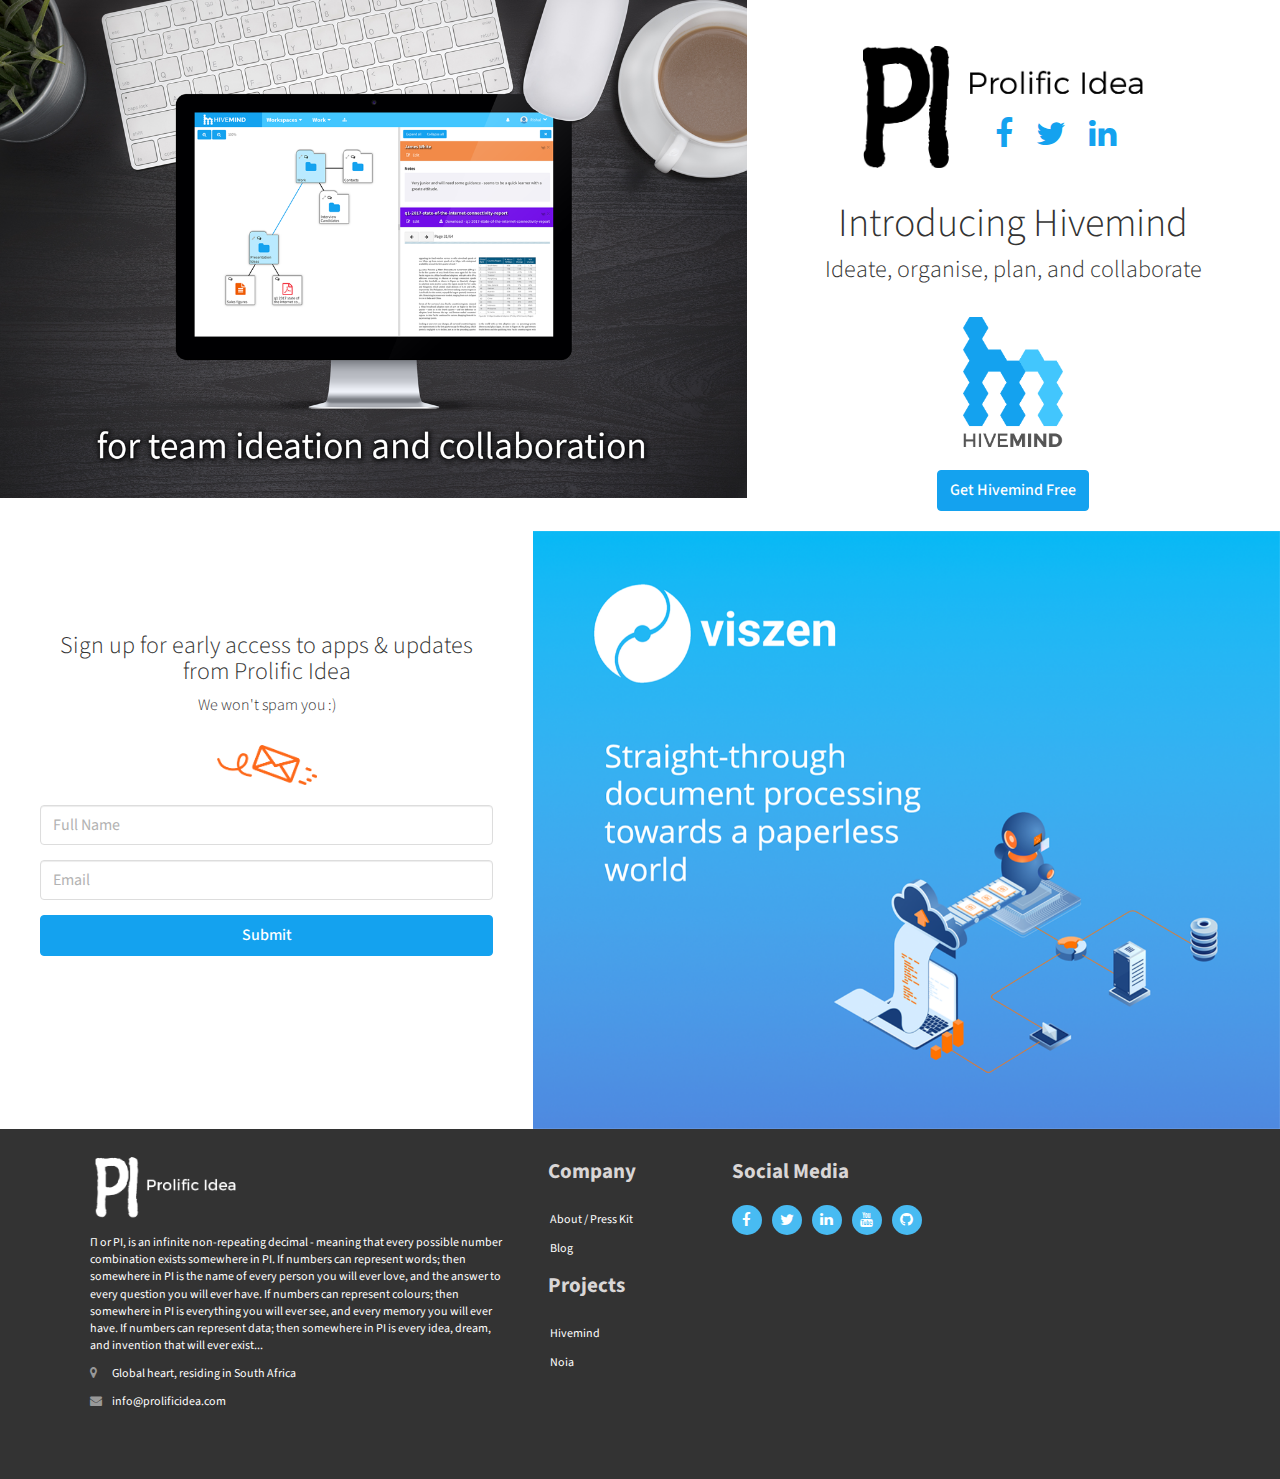
<file: index.html>
<!DOCTYPE html>
<html lang="en">

<head>
    <meta charset="utf-8">
    <meta name="viewport" content="width=device-width, initial-scale=1.0">
    <meta name="description" content="Growing Ideas">
    <meta name="author" content="Prolific Idea">
    <meta name="keyword" content="Prolific, Prolific Idea, Idea, Ideas, Hivemind, Viszen, getHivemind, Innovation, Software, Technology">

    <!-- Chrome, Firefox OS and Opera -->
    <meta name="theme-color" content="#14A2EF">
    <!-- Windows Phone -->
    <meta name="msapplication-navbutton-color" content="#14A2EF">
    <!-- iOS Safari -->
    <meta name="apple-mobile-web-app-status-bar-style" content="#14A2EF">

    <link rel="apple-touch-icon-precomposed" sizes="57x57" href="assets/images/favicons/apple-touch-icon-57x57.png" />
    <link rel="apple-touch-icon-precomposed" sizes="114x114" href="assets/images/favicons/apple-touch-icon-114x114.png" />
    <link rel="apple-touch-icon-precomposed" sizes="72x72" href="assets/images/favicons/apple-touch-icon-72x72.png" />
    <link rel="apple-touch-icon-precomposed" sizes="144x144" href="assets/images/favicons/apple-touch-icon-144x144.png" />
    <link rel="apple-touch-icon-precomposed" sizes="60x60" href="assets/images/favicons/apple-touch-icon-60x60.png" />
    <link rel="apple-touch-icon-precomposed" sizes="120x120" href="assets/images/favicons/apple-touch-icon-120x120.png" />
    <link rel="apple-touch-icon-precomposed" sizes="76x76" href="assets/images/favicons/apple-touch-icon-76x76.png" />
    <link rel="apple-touch-icon-precomposed" sizes="152x152" href="assets/images/favicons/apple-touch-icon-152x152.png" />
    <link rel="icon" type="image/png" href="assets/images/favicons/favicon-196x196.png" sizes="196x196" />
    <link rel="icon" type="image/png" href="assets/images/favicons/favicon-96x96.png" sizes="96x96" />
    <link rel="icon" type="image/png" href="assets/images/favicons/favicon-32x32.png" sizes="32x32" />
    <link rel="icon" type="image/png" href="assets/images/favicons/favicon-16x16.png" sizes="16x16" />
    <link rel="icon" type="image/png" href="assets/images/favicons/favicon-128.png" sizes="128x128" />
    <meta name="application-name" content="&nbsp;"/>
    <meta name="msapplication-TileColor" content="#333333" />
    <meta name="msapplication-TileImage" content="assets/images/favicons/mstile-144x144.png" />
    <meta name="msapplication-square70x70logo" content="assets/images/favicons/mstile-70x70.png" />
    <meta name="msapplication-square150x150logo" content="assets/images/favicons/mstile-150x150.png" />
    <meta name="msapplication-wide310x150logo" content="assets/images/favicons/mstile-310x150.png" />
    <meta name="msapplication-square310x310logo" content="assets/images/favicons/mstile-310x310.png" />

    <title>Prolific Idea</title>
    <meta name="google-site-verification" content="eXaHAu-mgDh5c1QF0vzFhfYkJQYTFEjUQxqdMQZ5_5I" />

    <link href="assets/lib/bootstrap/css/bootstrap.css" rel="stylesheet">
    <link href="assets/lib/site/css/site.css" rel="stylesheet">
    <link href="assets/lib/site/css/footer.css" rel="stylesheet">
    <link href="assets/lib/font-awesome/css/font-awesome.css" rel="stylesheet" />

    <!-- HTML5 shim and Respond.js IE8 support of HTML5 elements and media queries -->
    <!--[if lt IE 9]>
      <script src="https://oss.maxcdn.com/libs/html5shiv/3.7.0/html5shiv.js"></script>
      <script src="https://oss.maxcdn.com/libs/respond.js/1.4.2/respond.min.js"></script>
    <![endif]-->

    <script>
        (function(i, s, o, g, r, a, m) {
            i['GoogleAnalyticsObject'] = r;
            i[r] = i[r] || function() {
                (i[r].q = i[r].q || []).push(arguments)
            }, i[r].l = 1 * new Date();
            a = s.createElement(o),
            m = s.getElementsByTagName(o)[0];
            a.async = 1;
            a.src = g;
            m.parentNode.insertBefore(a, m)
        })(window, document, 'script', '//www.google-analytics.com/analytics.js', 'ga');

        ga('create', 'UA-29961204-2', 'auto');
        ga('send', 'pageview');
    </script>
    
    <!-- Hotjar Tracking Code for http://prolificidea.com -->
    <script>
        (function(h,o,t,j,a,r){
            h.hj=h.hj||function(){(h.hj.q=h.hj.q||[]).push(arguments)};
            h._hjSettings={hjid:183151,hjsv:5};
            a=o.getElementsByTagName('head')[0];
            r=o.createElement('script');r.async=1;
            r.src=t+h._hjSettings.hjid+j+h._hjSettings.hjsv;
            a.appendChild(r);
        })(window,document,'//static.hotjar.com/c/hotjar-','.js?sv=');
    </script>

</head>

<body>
    <section id="container">
        <section id="main-content">
            <div class="row">
                <div class="col-lg-5 col-lg-push-7 main-block action-block">
                    <div class="header">
                        <img src="assets/images/pi-logo-full-black.png">
                        <div class="header-links">
                            <a class="fa fa-2x fa-facebook" href="https://www.facebook.com/prolificidea" target="_blank"></a>
                            <a class="fa fa-2x fa-twitter" href="https://twitter.com/ProlificIdea" target="_blank"></a>
                            <a class="fa fa-2x fa-linkedin" href="https://www.linkedin.com/company/prolific-idea" target="_blank"></a>
                        </div>
                    </div>
                    <h2>Introducing Hivemind</h2>
                    <h4>Ideate, organise, plan, and collaborate</h4>
                    <br/>
                    <a class="header-project-link" href="https://gethivemind.com" target="_blank"><img src="assets/images/hivemind-logo.png"></a>
                    <br/><br/>
                    <a class="btn btn-primary" href="https://gethivemind.com" target="_blank">Get Hivemind Free</a>
                </div>
                <div class="col-lg-7 col-lg-pull-5">
                    <a href="https://gethivemind.com" target="_blank">
                        <div id="mainCarousel" class="carousel slide carousel-fade" data-ride="carousel">
                            <div class="carousel-inner">
                                <div class="item active">
                                    <img src="assets/images/hivemind-showcase-work.png" alt="Hivemind for work">
                                </div>

                                <div class="item">
                                    <img src="assets/images/hivemind-showcase-school.png" alt="Hivemind for school">
                                </div>

                                <div class="item">
                                    <img src="assets/images/hivemind-showcase-home.png" alt="Hivemind for home">
                                </div>

                                <div class="item">
                                    <img src="assets/images/hivemind-showcase-travel.png" alt="Hivemind for travel">
                                </div>

                            </div>
                        </div>
                    </a>
                </div>
            </div>

            <div class="row">
                <div class="col-lg-5 main-block subscribe-block">
                    <h4>Sign up for early access to apps & updates from Prolific Idea</h4>
                    <h5>We won't spam you :)</h5>
                    <img src="assets/images/site-subscribe.png">
                    <form id="pi-sub-form" name="pi-sub-form" novalidate>
                        <div class="form-group">
                            <input type="text" class="form-control" name="pi-sub-full_name" id="pi-sub-full_name" placeholder="Full Name">
                        </div>
                        <div class="form-group">
                            <input type="email" class="form-control" name="pi-sub-email" id="pi-sub-email" placeholder="Email">
                        </div>
                        <button type="submit" class="btn btn-primary" name="pi-sub-submit" id="pi-sub-submit">Submit</button>
                    </form>
                </div>
                <div class="col-lg-7">
                    <div id="secondaryCarousel" class="carousel" data-ride="carousel">
                        <div class="carousel-inner">
                            <div class="item active">
                                <a href="https://www.viszen.tech" target="_blank"><img src="assets/images/viszen-showcase-overview.png" alt="Noia"></a>
                            </div>
                        </div>
                    </div>
                </div>
            </div>
        </section>

        <footer>
            <div class="container">
                <div class="row footer">
                    <div class="col-lg-5 col-md-5 col-sm-6 col-xs-12 footer-col">
                        <div class="logofooter">
                            <img src="assets/images/pi-logo-full-white.png" width="150">
                        </div>
                        <p>&#928; or PI, is an infinite non-repeating decimal - meaning that every possible number combination exists somewhere in PI. If numbers can represent words; then somewhere in PI is the name of every person you will ever love, and the answer to every question you will ever have. If numbers can represent colours; then somewhere in PI is everything you will ever see, and every memory you will ever have. If numbers can represent data; then somewhere in PI is every idea, dream, and invention that will ever exist...</p>
                        <p><i class="fa fa-map-marker"></i> Global heart, residing in South Africa</p>
                        <p><i class="fa fa-envelope"></i> info@prolificidea.com</p>

                    </div>
                    <div class="col-lg-2 col-md-2 col-sm-6 col-xs-12 footer-col">
                        <h6 class="heading7">Company</h6>
                        <ul class="footer-ul">
                            <li><a href="presskit.html" target="_blank"> About / Press Kit</a></li>
                            <li><a href="http://blog.prolificidea.com" target="_blank"> Blog</a></li>
                        </ul>
                        <h6 class="heading7">Projects</h6>
                        <ul class="footer-ul">
                            <li><a href="https://gethivemind.com" target="_blank"> Hivemind</a></li>
                            <li><a href="https://thenoia.com" target="_blank"> Noia</a></li>
                        </ul>
                    </div>
                    <div class="col-lg-4 col-md-4 col-sm-6 col-xs-12 footer-col">
                        <h6 class="heading7">Social Media</h6>
                        <ul class="footer-social">
                            <li>
                                <a href="https://www.facebook.com/prolificidea" target="_blank">
                                    <i class="fa fa-facebook social-icon" aria-hidden="true"></i>
                                </a>
                            </li>
                            <li>
                                <a href="https://twitter.com/ProlificIdea" target="_blank">
                                    <i class="fa fa-twitter social-icon" aria-hidden="true"></i>
                                </a>
                            </li>
                            <li>
                                <a href="https://www.linkedin.com/company/prolific-idea" target="_blank">
                                    <i class="fa fa-linkedin social-icon" aria-hidden="true"></i>
                                </a>
                            </li>
                            <li>
                                <a href="https://www.youtube.com/channel/UC8psaqItjnINKQmK5TRRsvg" target="_blank">
                                    <i class="fa fa-youtube social-icon" aria-hidden="true"></i>
                                </a>
                            </li>
                            <li>
                                <a href="https://github.com/prolific-idea" target="_blank">
                                    <i class="fa fa-github social-icon" aria-hidden="true"></i>
                                </a>
                            </li>
                        </ul>
                    </div>
                </div>
            </div>
        </footer>

    </section>

    <div id="pi-sub-success" class="modal fade" tabindex="-1" role="dialog">
        <div class="modal-dialog" role="document">
            <div class="modal-content">
                <div class="modal-body">
                    <p>You're successfully subscribed to Prolific Idea</p>
                </div>
                <div class="modal-footer">
                    <button type="button" class="btn btn-primary" data-dismiss="modal">Awesome</button>
                </div>
            </div>
        </div>
    </div>

    <div id="pi-sub-validation-email" class="modal fade" tabindex="-1" role="dialog">
        <div class="modal-dialog" role="document">
            <div class="modal-content">
                <div class="modal-body">
                    <p>Please provide a valid email address</p>
                </div>
                <div class="modal-footer">
                    <button type="button" class="btn btn-primary" data-dismiss="modal">Will do</button>
                </div>
            </div>
        </div>
    </div>

    <div id="pi-sub-validation-empty" class="modal fade" tabindex="-1" role="dialog">
        <div class="modal-dialog" role="document">
            <div class="modal-content">
                <div class="modal-body">
                    <p>Please enter a vaild name and email address</p>
                </div>
                <div class="modal-footer">
                    <button type="button" class="btn btn-primary" data-dismiss="modal">Will do</button>
                </div>
            </div>
        </div>
    </div>

    <!-- js placed at the end of the document so the pages load faster -->
    <script src="assets/lib/jquery/js/jquery-1.8.3.min.js"></script>
    <script src="assets/lib/bootstrap/js/bootstrap.min.js"></script>

    <script type="application/javascript">
        $(document).ready(function() {

            var $subForm = $("#pi-sub-form");
            var url = 'https://script.google.com/macros/s/AKfycbyMLPio6dKtCt8JFoeBG2xujIDhj04UBiBVV5IlYphCG_vS8Rg/exec';

            $('#pi-sub-submit').on('click', function(e) {
                e.preventDefault();
                var fullName = $("#pi-sub-full_name").val();
                var email = $("#pi-sub-email").val();
                if(fullName && email) {
                    if (validateEmail(email)) {
                        $('#pi-sub-submit').prop('disabled', true);
                        var jqxhr = $.ajax({
                            url: url,
                            method: "GET",
                            dataType: "json",
                            data: $subForm.serializeFormJSON()
                        }).success(function () {
                            $('#pi-sub-success').modal('toggle');
                            $('#pi-sub-submit').prop('disabled', false);
                            fullName = $("#pi-sub-full_name").val('');
                            email = $("#pi-sub-email").val('');
                        });
                    } else {
                        $('#pi-sub-validation-email').modal('toggle');
                    }
                } else {
                    $('#pi-sub-validation-empty').modal('toggle');
                }
            });

        });

        function validateEmail(email) {
            var re = /^(([^<>()[\]\\.,;:\s@\"]+(\.[^<>()[\]\\.,;:\s@\"]+)*)|(\".+\"))@((\[[0-9]{1,3}\.[0-9]{1,3}\.[0-9]{1,3}\.[0-9]{1,3}\])|(([a-zA-Z\-0-9]+\.)+[a-zA-Z]{2,}))$/;
            return re.test(email);
        }

        (function ($) {
            $.fn.serializeFormJSON = function () {
                var o = {};
                var a = this.serializeArray();
                $.each(a, function () {
                    if (o[this.name]) {
                        if (!o[this.name].push) {
                            o[this.name] = [o[this.name]];
                        }
                        o[this.name].push(this.value || '');
                    } else {
                        o[this.name] = this.value || '';
                    }
                });
                return o;
            };
        })(jQuery);


        $('.carousel').carousel({
            interval: 1000 * 5,
            pause: null
        });

    </script>

</body>

</html>
</file>
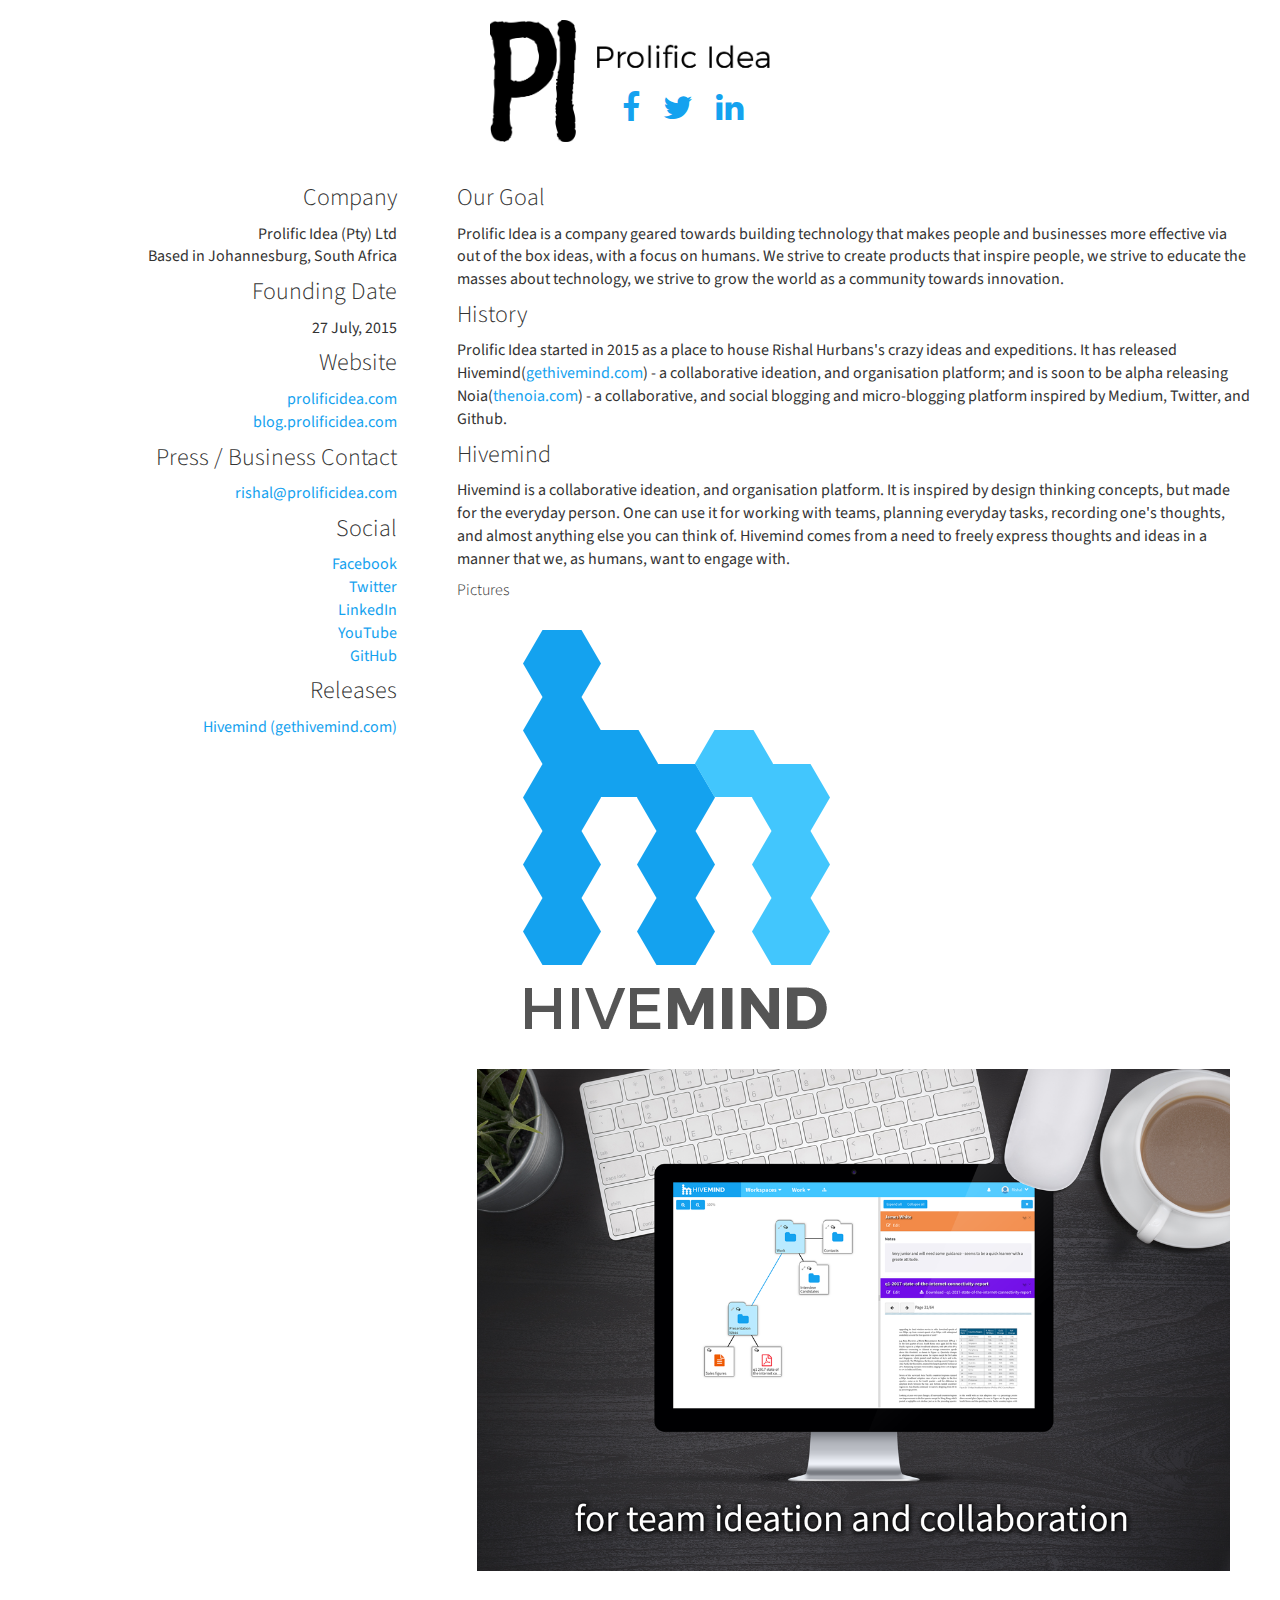
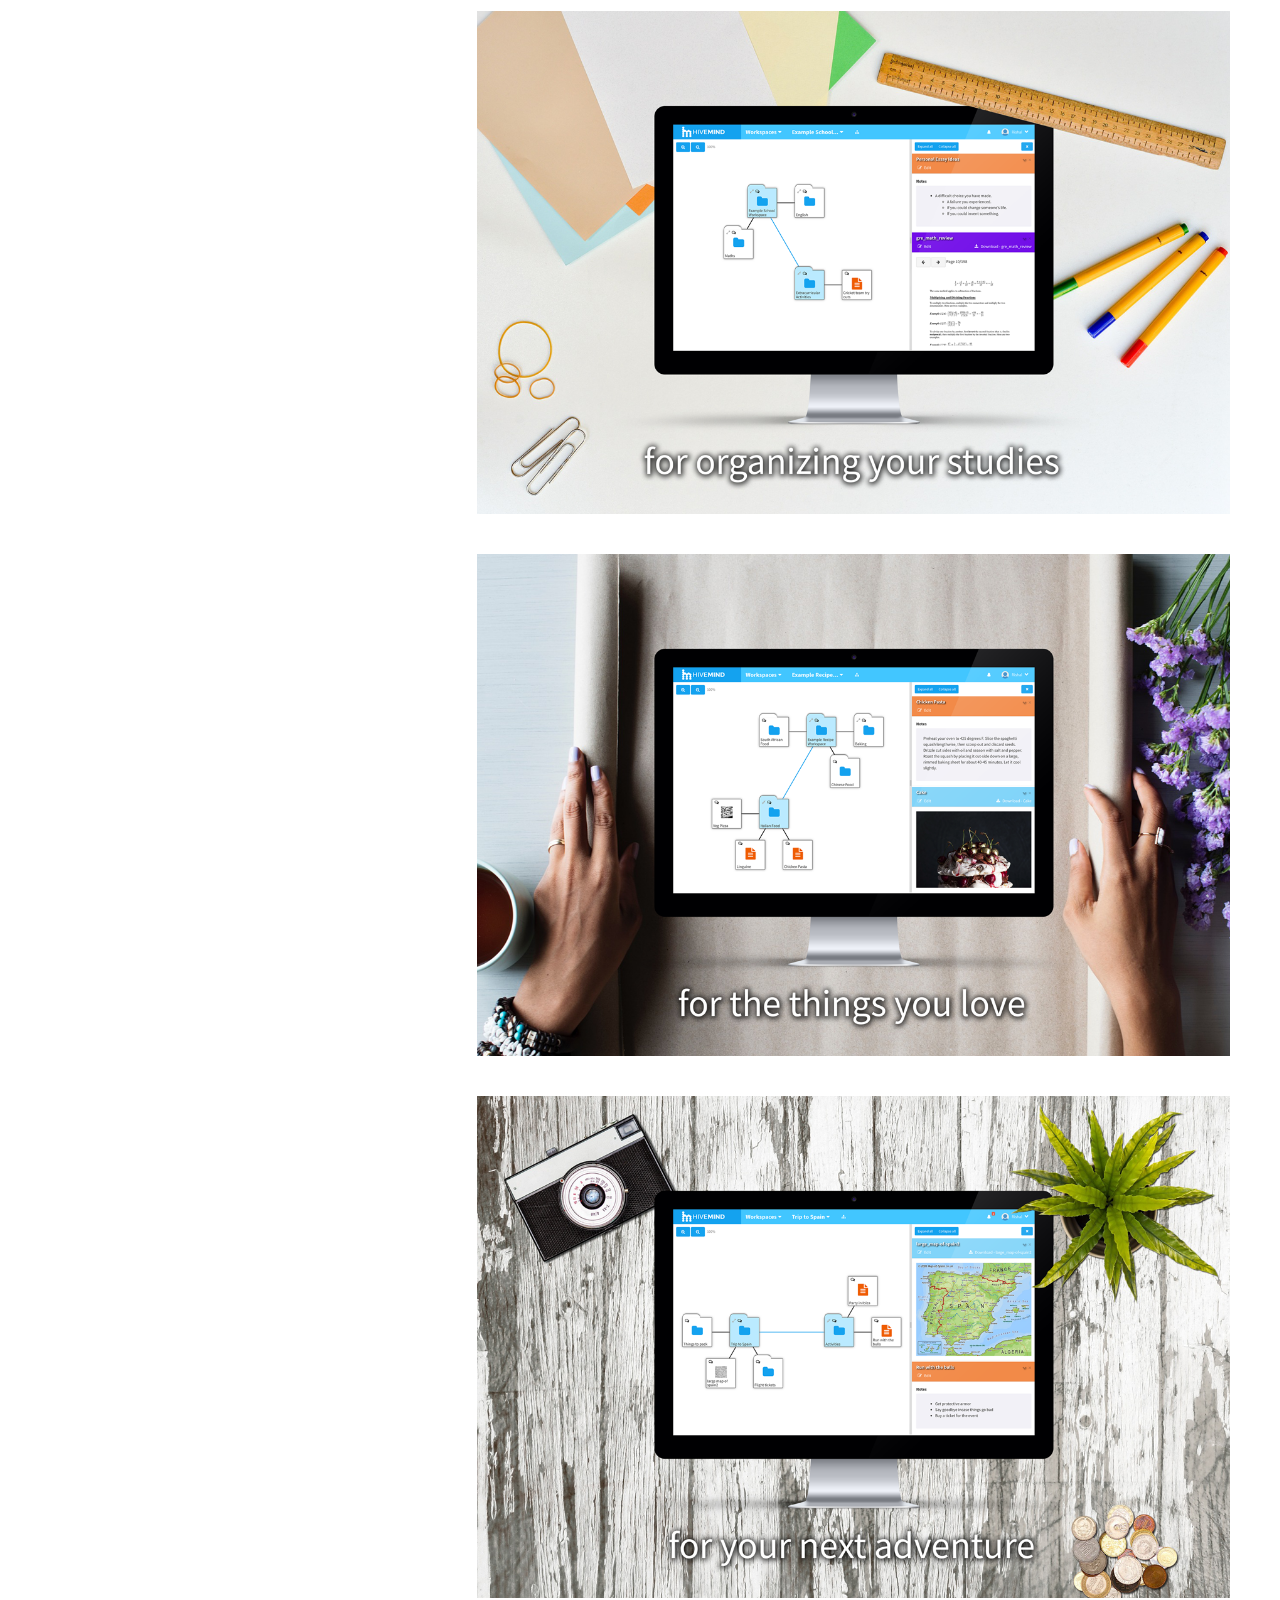
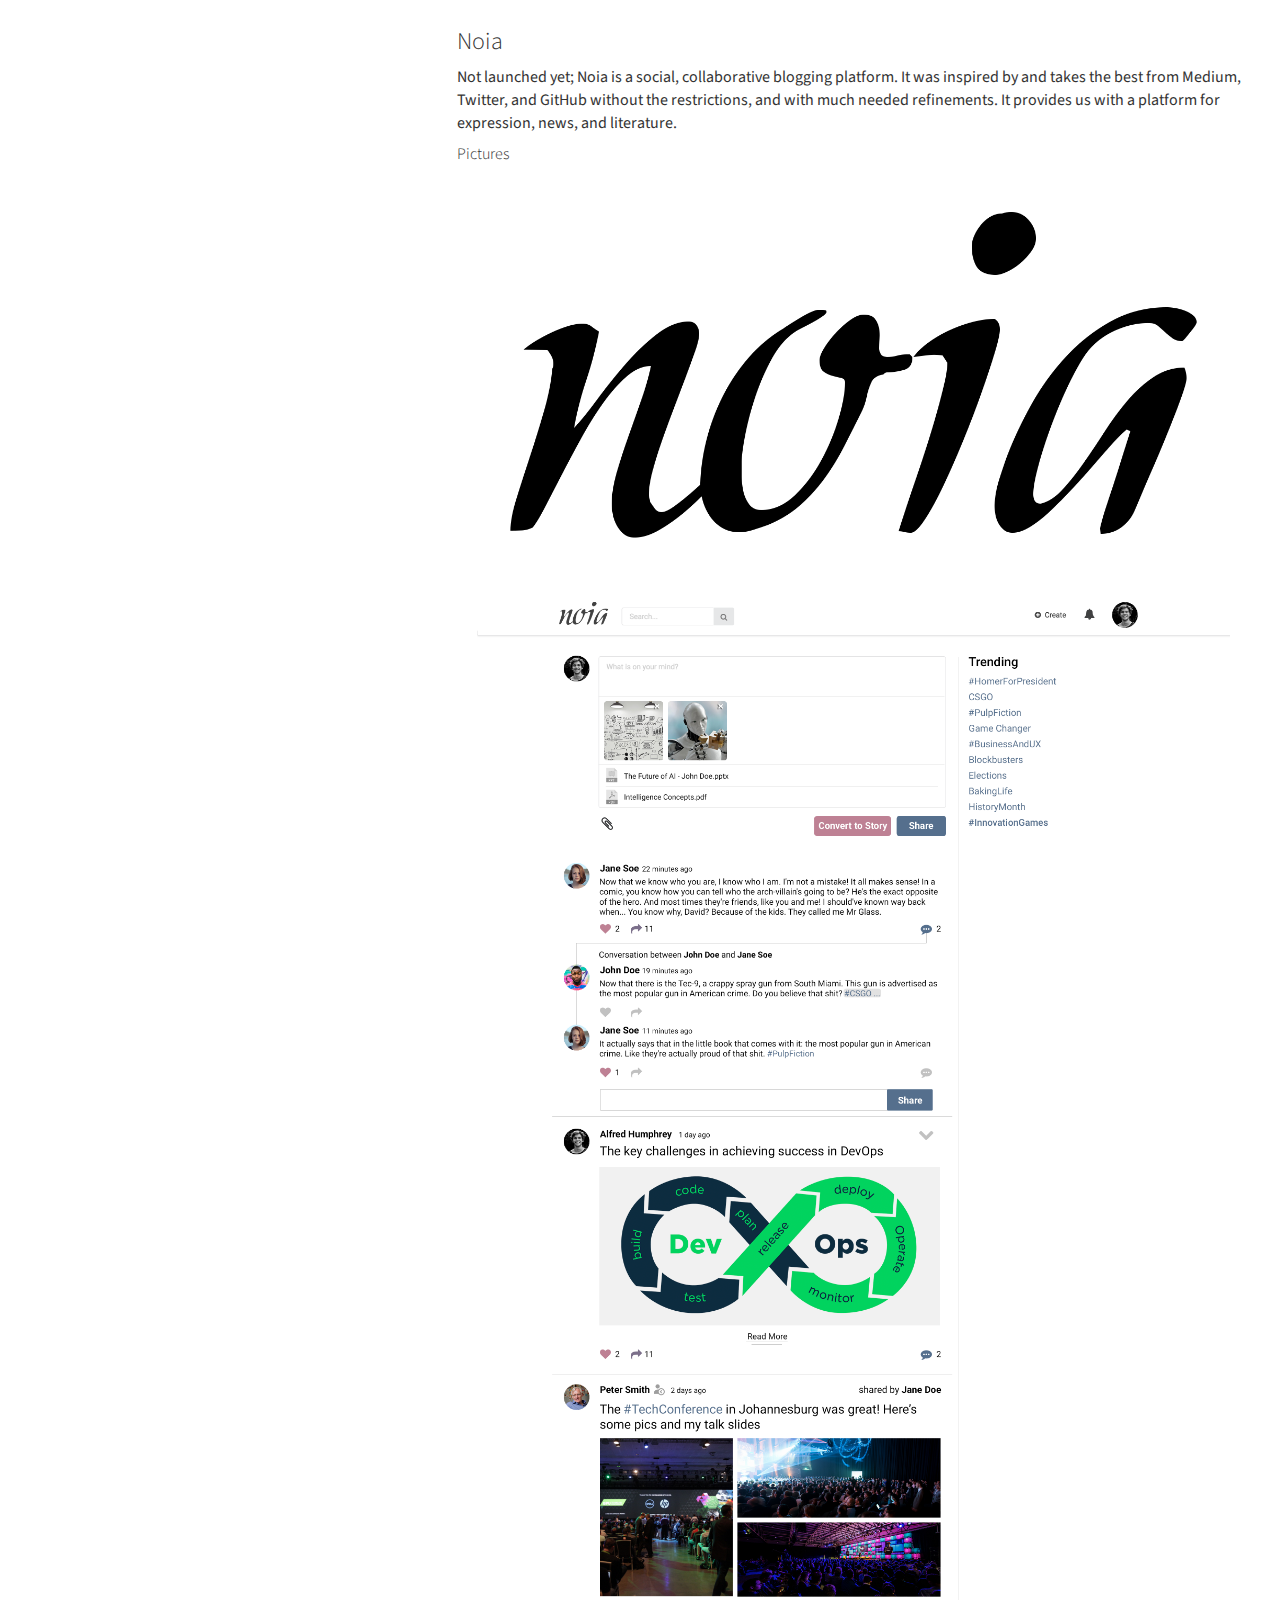
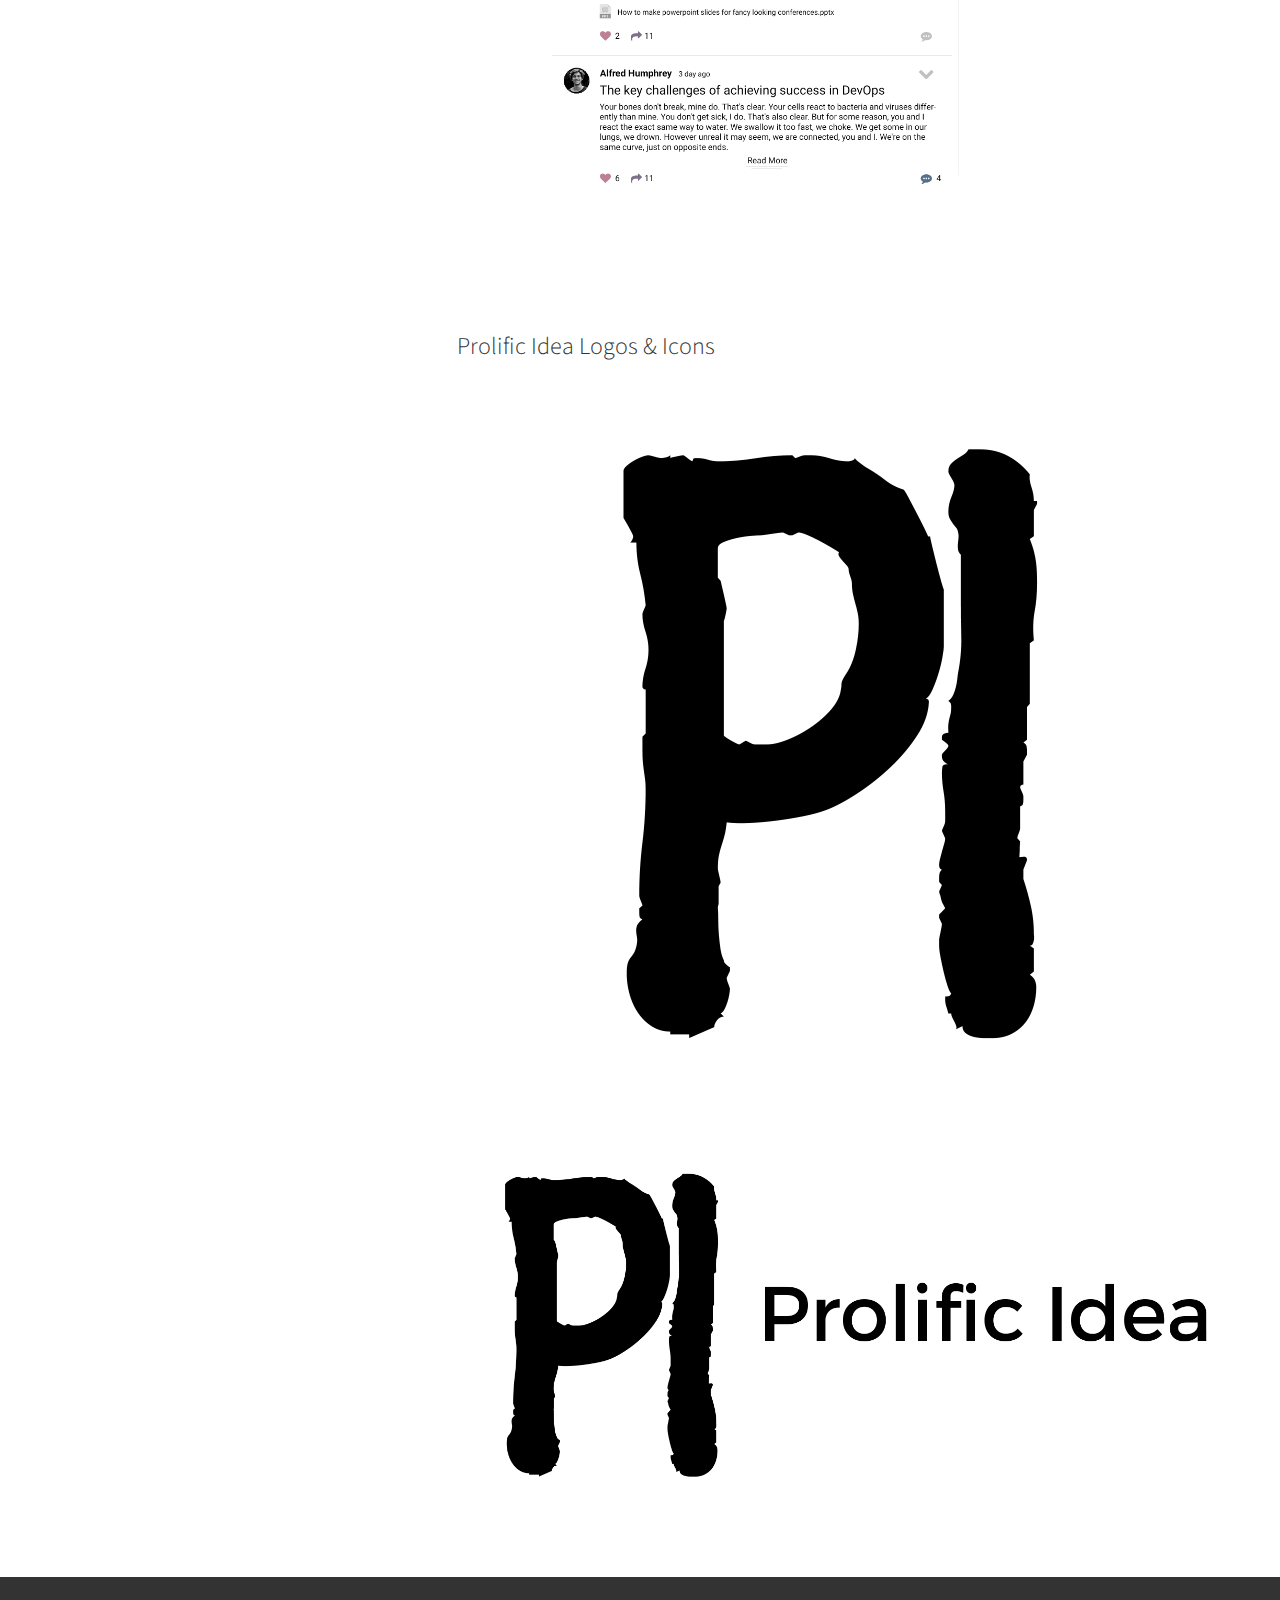
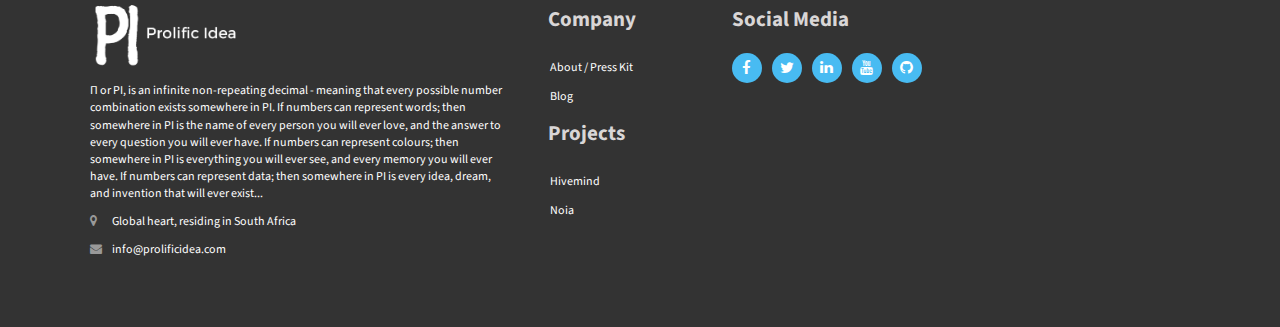
<file: presskit.html>
<!DOCTYPE html>
<html lang="en">

<head>
    <meta charset="utf-8">
    <meta name="viewport" content="width=device-width, initial-scale=1.0">
    <meta name="description" content="Growing Ideas">
    <meta name="author" content="Prolific Idea">
    <meta name="keyword" content="Prolific, Prolific Idea, Idea, Ideas, Hivemind, Noia, getHivemind, Innovation, Software, Technology">

    <!-- Chrome, Firefox OS and Opera -->
    <meta name="theme-color" content="#14A2EF">
    <!-- Windows Phone -->
    <meta name="msapplication-navbutton-color" content="#14A2EF">
    <!-- iOS Safari -->
    <meta name="apple-mobile-web-app-status-bar-style" content="#14A2EF">

    <link rel="apple-touch-icon-precomposed" sizes="57x57" href="assets/images/favicons/apple-touch-icon-57x57.png" />
    <link rel="apple-touch-icon-precomposed" sizes="114x114" href="assets/images/favicons/apple-touch-icon-114x114.png" />
    <link rel="apple-touch-icon-precomposed" sizes="72x72" href="assets/images/favicons/apple-touch-icon-72x72.png" />
    <link rel="apple-touch-icon-precomposed" sizes="144x144" href="assets/images/favicons/apple-touch-icon-144x144.png" />
    <link rel="apple-touch-icon-precomposed" sizes="60x60" href="assets/images/favicons/apple-touch-icon-60x60.png" />
    <link rel="apple-touch-icon-precomposed" sizes="120x120" href="assets/images/favicons/apple-touch-icon-120x120.png" />
    <link rel="apple-touch-icon-precomposed" sizes="76x76" href="assets/images/favicons/apple-touch-icon-76x76.png" />
    <link rel="apple-touch-icon-precomposed" sizes="152x152" href="assets/images/favicons/apple-touch-icon-152x152.png" />
    <link rel="icon" type="image/png" href="assets/images/favicons/favicon-196x196.png" sizes="196x196" />
    <link rel="icon" type="image/png" href="assets/images/favicons/favicon-96x96.png" sizes="96x96" />
    <link rel="icon" type="image/png" href="assets/images/favicons/favicon-32x32.png" sizes="32x32" />
    <link rel="icon" type="image/png" href="assets/images/favicons/favicon-16x16.png" sizes="16x16" />
    <link rel="icon" type="image/png" href="assets/images/favicons/favicon-128.png" sizes="128x128" />
    <meta name="application-name" content="&nbsp;"/>
    <meta name="msapplication-TileColor" content="#333333" />
    <meta name="msapplication-TileImage" content="assets/images/favicons/mstile-144x144.png" />
    <meta name="msapplication-square70x70logo" content="assets/images/favicons/mstile-70x70.png" />
    <meta name="msapplication-square150x150logo" content="assets/images/favicons/mstile-150x150.png" />
    <meta name="msapplication-wide310x150logo" content="assets/images/favicons/mstile-310x150.png" />
    <meta name="msapplication-square310x310logo" content="assets/images/favicons/mstile-310x310.png" />

    <title>Prolific Idea</title>
    <meta name="google-site-verification" content="eXaHAu-mgDh5c1QF0vzFhfYkJQYTFEjUQxqdMQZ5_5I" />

    <link href="assets/lib/bootstrap/css/bootstrap.css" rel="stylesheet">
    <link href="assets/lib/site/css/site.css" rel="stylesheet">
    <link href="assets/lib/site/css/footer.css" rel="stylesheet">
    <link href="assets/lib/font-awesome/css/font-awesome.css" rel="stylesheet" />

    <!-- HTML5 shim and Respond.js IE8 support of HTML5 elements and media queries -->
    <!--[if lt IE 9]>
    <script src="https://oss.maxcdn.com/libs/html5shiv/3.7.0/html5shiv.js"></script>
    <script src="https://oss.maxcdn.com/libs/respond.js/1.4.2/respond.min.js"></script>
    <![endif]-->

    <script>
        (function(i, s, o, g, r, a, m) {
            i['GoogleAnalyticsObject'] = r;
            i[r] = i[r] || function() {
                        (i[r].q = i[r].q || []).push(arguments)
                    }, i[r].l = 1 * new Date();
            a = s.createElement(o),
                    m = s.getElementsByTagName(o)[0];
            a.async = 1;
            a.src = g;
            m.parentNode.insertBefore(a, m)
        })(window, document, 'script', '//www.google-analytics.com/analytics.js', 'ga');

        ga('create', 'UA-29961204-2', 'auto');
        ga('send', 'pageview');
    </script>

    <!-- Hotjar Tracking Code for http://prolificidea.com -->
    <script>
        (function(h,o,t,j,a,r){
            h.hj=h.hj||function(){(h.hj.q=h.hj.q||[]).push(arguments)};
            h._hjSettings={hjid:183151,hjsv:5};
            a=o.getElementsByTagName('head')[0];
            r=o.createElement('script');r.async=1;
            r.src=t+h._hjSettings.hjid+j+h._hjSettings.hjsv;
            a.appendChild(r);
        })(window,document,'//static.hotjar.com/c/hotjar-','.js?sv=');
    </script>

</head>

<body>
<section id="container">
    <section id="main-content">
        <div class="row">
            <div class="header">
                <a href="/"><img src="assets/images/pi-logo-full-black.png"></a>
                <div class="header-links">
                    <a class="fa fa-2x fa-facebook" href="https://www.facebook.com/prolificidea" target="_blank"></a>
                    <a class="fa fa-2x fa-twitter" href="https://twitter.com/ProlificIdea" target="_blank"></a>
                    <a class="fa fa-2x fa-linkedin" href="https://www.linkedin.com/company/prolific-idea" target="_blank"></a>
                </div>
            </div>
        </div>
        <div class="row">
            <div class="col-lg-4 col-md-4 col-sm-4 presskit-block-info" style="text-align: right">
                <h4>Company</h4>
                <ol>
                    <li>Prolific Idea (Pty) Ltd</li>
                    <li>Based in Johannesburg, South Africa</li>
                </ol>
                <h4>Founding Date</h4>
                <ol>
                    <li>27 July, 2015</li>
                </ol>
                <h4>Website</h4>
                <ol>
                    <li><a href="http://prolificidea.com">prolificidea.com</a></li>
                    <li><a href="http://blog.prolificidea.com">blog.prolificidea.com</a></li>
                </ol>
                <h4>Press / Business Contact</h4>
                <ol>
                    <li><a href="mailto:rishal@prolificidea.com">rishal@prolificidea.com</a></li>
                </ol>
                <h4>Social</h4>
                <ol>
                    <li><a target="_blank" href="">Facebook</a></li>
                    <li><a target="_blank" href="">Twitter</a></li>
                    <li><a target="_blank" href="">LinkedIn</a></li>
                    <li><a target="_blank" href="">YouTube</a></li>
                    <li><a target="_blank" href="">GitHub</a></li>
                </ol>
                <h4>Releases</h4>
                <ol>
                    <li><a target="_blank" href="https://gethivemind.com">Hivemind (gethivemind.com)</a></li>
                </ol>
            </div>

            <div class="col-lg-8 col-md-8 col-sm-8 presskit-block-main">
                <h4>Our Goal</h4>
                <p>Prolific Idea is a company geared towards building technology that makes people and businesses more effective via out of the box ideas, with a focus on humans. We strive to create products that inspire people, we strive to educate the masses about technology, we strive to grow the world as a community towards innovation.</p>
                <h4>History</h4>
                <p>Prolific Idea started in 2015 as a place to house Rishal Hurbans's crazy ideas and expeditions. It has released Hivemind(<a target="_blank" href="https://gethivemind.com">gethivemind.com</a>) - a collaborative ideation, and organisation platform; and is soon to be alpha releasing Noia(<a href="http://thenoia.com">thenoia.com</a>) - a collaborative, and social blogging and micro-blogging platform inspired by Medium, Twitter, and Github.</p>
                <h4>Hivemind</h4>
                <p>Hivemind is a collaborative ideation, and organisation platform. It is inspired by design thinking concepts, but made for the everyday person. One can use it for working with teams, planning everyday tasks, recording one's thoughts, and almost anything else you can think of. Hivemind comes from a need to freely express thoughts and ideas in a manner that we, as humans, want to engage with.</p>
                <h5>Pictures</h5>
                <img src="assets/images/hivemind-logo-square.png" alt="Hivemind - Logo">
                <img src="assets/images/hivemind-showcase-work.png" alt="Hivemind - For Work">
                <img src="assets/images/hivemind-showcase-school.png" alt="Hivemind - For School">
                <img src="assets/images/hivemind-showcase-home.png" alt="Hivemind - For Hobby">
                <img src="assets/images/hivemind-showcase-travel.png" alt="Hivemind - For Travel">
                <h4>Noia</h4>
                <p>Not launched yet; Noia is a social, collaborative blogging platform. It was inspired by and takes the best from Medium, Twitter, and GitHub without the restrictions, and with much needed refinements. It provides us with a platform for expression, news, and literature.</p>
                <h5>Pictures</h5>
                <img src="assets/images/noia-logo-black.png" alt="Noia - Logo">
                <img src="assets/images/noia-showcase-home.png" alt="Noia - Home Feed">
                <h4>Prolific Idea Logos & Icons</h4>
                <img src="assets/images/pi-logo-large-short.png" alt="Prolific Idea - Logo - PI">
                <img src="assets/images/pi-logo-large-full.png" alt="Prolific Idea - Logo - Prolific Idea">
            </div>
        </div>
        <br/>
        <br/>
    </section>

    <footer>
        <div class="container">
            <div class="row footer">
                <div class="col-lg-5 col-md-5 col-sm-6 col-xs-12 footer-col">
                    <div class="logofooter">
                        <img src="assets/images/pi-logo-full-white.png" width="150">
                    </div>
                    <p>&#928; or PI, is an infinite non-repeating decimal - meaning that every possible number combination exists somewhere in PI. If numbers can represent words; then somewhere in PI is the name of every person you will ever love, and the answer to every question you will ever have. If numbers can represent colours; then somewhere in PI is everything you will ever see, and every memory you will ever have. If numbers can represent data; then somewhere in PI is every idea, dream, and invention that will ever exist...</p>
                    <p><i class="fa fa-map-marker"></i> Global heart, residing in South Africa</p>
                    <p><i class="fa fa-envelope"></i> info@prolificidea.com</p>

                </div>
                <div class="col-lg-2 col-md-2 col-sm-6 col-xs-12 footer-col">
                    <h6 class="heading7">Company</h6>
                    <ul class="footer-ul">
                        <li><a href="/presskit.html" target="_blank"> About / Press Kit</a></li>
                        <li><a href="http://blog.prolificidea.com" target="_blank"> Blog</a></li>
                    </ul>
                    <h6 class="heading7">Projects</h6>
                    <ul class="footer-ul">
                        <li><a href="https://gethivemind.com" target="_blank"> Hivemind</a></li>
                        <li><a href="https://thenoia.com" target="_blank"> Noia</a></li>
                    </ul>
                </div>
                <div class="col-lg-4 col-md-4 col-sm-6 col-xs-12 footer-col">
                    <h6 class="heading7">Social Media</h6>
                    <ul class="footer-social">
                        <li>
                            <a href="https://www.facebook.com/prolificidea" target="_blank">
                                <i class="fa fa-facebook social-icon" aria-hidden="true"></i>
                            </a>
                        </li>
                        <li>
                            <a href="https://twitter.com/ProlificIdea" target="_blank">
                                <i class="fa fa-twitter social-icon" aria-hidden="true"></i>
                            </a>
                        </li>
                        <li>
                            <a href="https://www.linkedin.com/company/prolific-idea" target="_blank">
                                <i class="fa fa-linkedin social-icon" aria-hidden="true"></i>
                            </a>
                        </li>
                        <li>
                            <a href="https://www.youtube.com/channel/UC8psaqItjnINKQmK5TRRsvg" target="_blank">
                                <i class="fa fa-youtube social-icon" aria-hidden="true"></i>
                            </a>
                        </li>
                        <li>
                            <a href="https://github.com/prolific-idea" target="_blank">
                                <i class="fa fa-github social-icon" aria-hidden="true"></i>
                            </a>
                        </li>
                    </ul>
                </div>
            </div>
        </div>
    </footer>

</section>

<!-- js placed at the end of the document so the pages load faster -->
<script src="assets/lib/jquery/js/jquery-1.8.3.min.js"></script>
<script src="assets/lib/bootstrap/js/bootstrap.min.js"></script>

<script type="application/javascript">
    $(document).ready(function() {

    });
</script>

</body>

</html>
</file>
<file: assets/lib/site/css/site.css>
.centered {
    position: absolute;
    left: 0;
    right: 0;
    margin: auto;
}

.vertical-center {
    float:none;
    display:inline-block;
    vertical-align:middle;
    margin-right:-4px;
}

.carousel-fade .carousel-inner .item {
    -webkit-transition-property: opacity;
    transition-property: opacity;
}
.carousel-fade .carousel-inner .item,
.carousel-fade .carousel-inner .active.left,
.carousel-fade .carousel-inner .active.right {
    opacity: 0;
}
.carousel-fade .carousel-inner .active,
.carousel-fade .carousel-inner .next.left,
.carousel-fade .carousel-inner .prev.right {
    opacity: 1;
}
.carousel-fade .carousel-inner .next,
.carousel-fade .carousel-inner .prev,
.carousel-fade .carousel-inner .active.left,
.carousel-fade .carousel-inner .active.right {
    left: 0;
    -webkit-transform: translate3d(0, 0, 0);
    transform: translate3d(0, 0, 0);
}
.carousel-fade .carousel-control {
    z-index: 2;
}

.main-block {
    height: auto;
    text-align: center;
    padding-bottom: 20px;
}

.main-block-img{

}

.block {
    height: 400px;
}

.block-img {
    width: 100%;
    height: 400px;
}

.subscribe-block {
    text-align: center;
    padding: 40px;
}

@media (min-width: 1200px) {
    .subscribe-block {
        margin-top: 4%
    }
    .action-block {
        margin-top: 2%
    }
}

@media (max-width: 768px) {
    .presskit-block-info {
        text-align: center !important;
        margin-top: 20px;
    }

    .presskit-block-info ol {
        padding: 0px;
    }
}

.subscribe-block img {
    width: 100px;
    height: auto;
    margin: 20px;
}

.subscribe-block button {
    width: 100%;
}

.header {
    text-align: center;
    padding: 20px;
}

.header img {
    width: 300px;
    height: 100%;
}

.header-links {
    margin-left: 85px;
    margin-top: -60px;
}

.header-links a {
    padding: 10px;
}

.header-links a:hover {
    text-decoration: none;
    transition: color 0.2s linear 0s, background 0.1s linear 0s;
    color: #FD6819;
}

.header-project-link img {
    width: 100px;
    height: auto;
}

.presskit-block-info {
    margin-top: 20px;
    padding-right: 30px;
    padding-left: 30px;
}

.presskit-block-main {
    margin-top: 20px;
    padding-right: 30px;
    padding-left: 30px;
}

.presskit-block-main img {
    max-width:100%;
    height: auto;
    padding: 20px;
    text-align: center;
}

.presskit-block h4{
    padding-top: 15px;
}

.modal-open {
    overflow-y: scroll;
}
</file>
<file: assets/lib/site/css/footer.css>
ul, li {
    padding: 0;
    margin: 0;
}

li {
    list-style-type: none;
}

footer {
    background-color: #333333;
    min-height: 350px;
    font-family: "Source Sans Pro", Helvetica, sans-serif;
}

.footer {
    padding: 20px;
}

.footer-col {
    padding-right: 40px;
}

.logofooter {
    margin-bottom: 10px;
    font-size: 25px;
    color: #fff;
    font-weight: 700;
}

.footer-col p {
    color: #fff;
    font-size: 12px;
    font-family: "Source Sans Pro", Helvetica, sans-serif;
}

.footer-col p i {
    width: 20px;
    color: #999;
}

.footer-ul {
    list-style-type: none;
    padding-left: 0;
    margin-left: 2px;
}

.footer-ul li {
    line-height: 29px;
    font-size: 12px;
}

.footer-ul li a {
    color: #ffffff;
    transition: color 0.2s linear 0s, background 0.2s linear 0s;
}

.footer-ul i {
    margin-right: 10px;
}

.footer-ul li a:hover {
    transition: color 0.2s linear 0s, background 0.2s linear 0s;
    color: #FD6819;
}

.copyright {
    min-height: 40px;
    background-color: #000000;
}

.copyright p {
    text-align: left;
    color: #FFF;
    padding: 10px 0;
    margin-bottom: 0;
}

.heading7 {
    font-size: 21px;
    font-weight: 700;
    color: #d9d6d6;
    margin-bottom: 22px;
}

.post p {
    font-size: 12px;
    color: #FFF;
    line-height: 20px;
}

.post p span {
    display: block;
    color: #8f8f8f;
}

.bottom_ul {
    list-style-type: none;
    float: right;
    margin-bottom: 0;
}

.bottom_ul li {
    float: left;
    line-height: 40px;
}

.bottom_ul li:after {
    content: "/";
    color: #FFF;
    margin-right: 8px;
    margin-left: 8px;
}

.bottom_ul li a {
    color: #FFF;
    font-size: 12px;
}

.social-icon {
    width: 30px;
    height: 30px;
    font-size: 15px;
    background-color: #48BBF2;
    color: #fff;
    text-align: center;
    margin-right: 10px;
    padding-top: 7px;
    border-radius: 50%;
}

.social-icon:hover {
    transition: color 0.2s linear 0s, background 0.1s linear 0s;
    width: 30px;
    height: 30px;
    font-size: 15px;
    background-color: #FD6819;
    color: #fff;
    text-align: center;
    margin-right: 10px;
    padding-top: 7px;
    border-radius: 50%;
}

.footer-social li {
    float: left;
}

.linked-in {
    background-color: #007bb6;
}

.facebook {
    background-color: #3b5998;
}

.twitter {
    background-color: #1da1f2;
}

.google {
    background-color: #f63e28;
}

.github {
    background-color: #000000;
}

.youtube {
    background-color: #f63e28;
}
</file>
